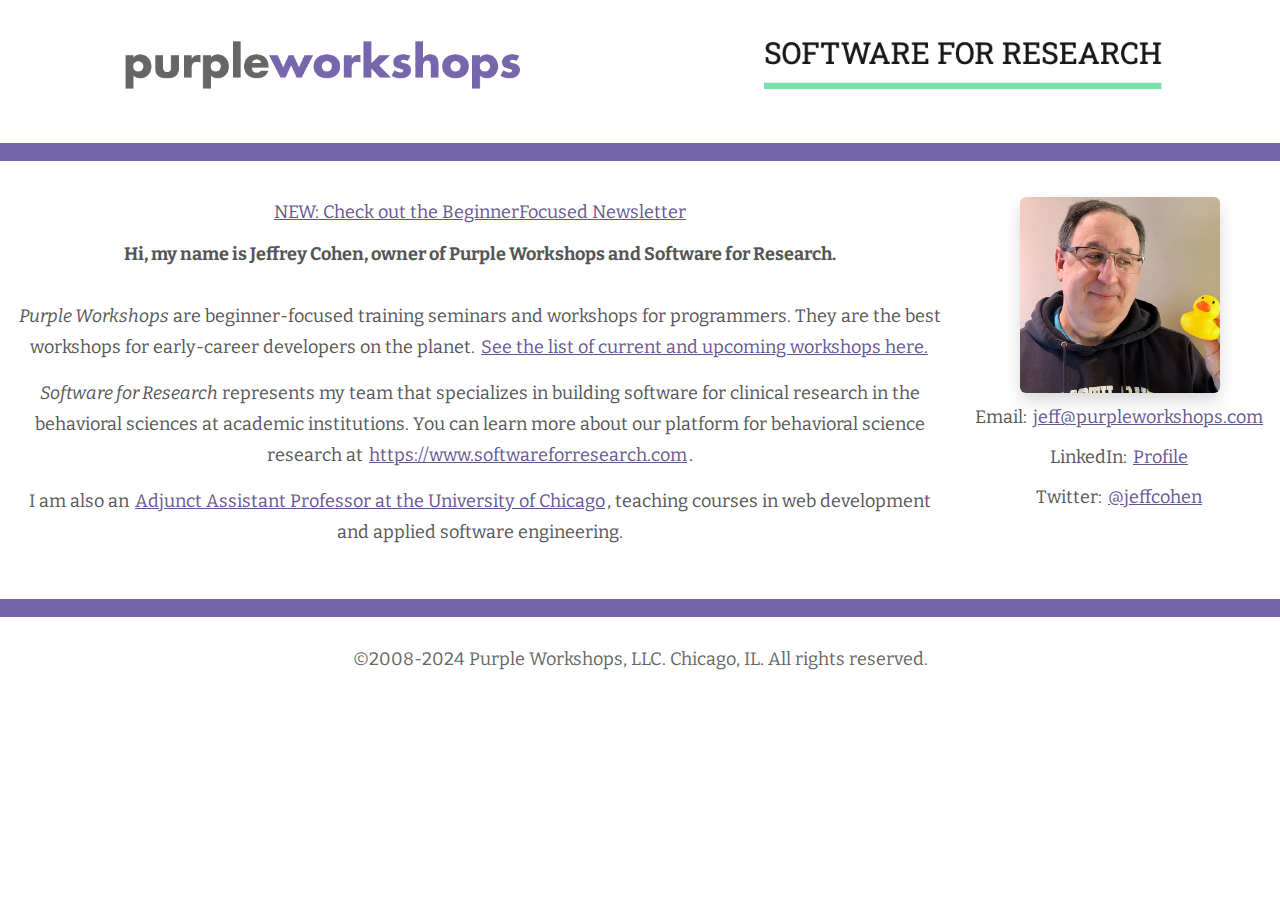
<file: index.html>
<!doctype html>
<html lang="en">

<head>
  <title>Purple Workshops</title>
  <meta charset="utf-8">
  <meta name="viewport" content="width=device-width, initial-scale=1, shrink-to-fit=no">

  <link rel="stylesheet" href="https://cdn.jsdelivr.net/npm/bootstrap@5.2.2/dist/css/bootstrap.min.css">
  <link rel="stylesheet" href="styles.css">
  <script src="https://cdn.usefathom.com/script.js" data-site="HDZTXTNE" defer></script>
</head>

<body>
  <div class="container-fluid">

    <div class="row header justify-content-around align-items-center">
      <div class="col-sm-4">
        <a href="/"><img src="logo_big.png" class="mb-4 img-fluid" alt="Purple Workshops Logo"></a>
      </div>
      <div class="col-sm-4">
        <a href="https://www.softwareforresearch.com"><img src="sfrlogo.png" class="mb-4 img-fluid" alt="Software for Research Logo"></a>
      </div>
    </div>

    <div class="row">
      <div class="col text-center">
        <p><a href="https://www.beginnerfocused.com">NEW: Check out the BeginnerFocused Newsletter</a></p>
        <h1> Hi, my name is Jeffrey Cohen, owner of Purple Workshops and Software for Research.</h1>
        <p>
          <i>Purple Workshops</i> are beginner-focused training seminars and workshops for programmers.
          They are the best workshops for early-career developers on the planet.
          <a href="workshops.html">See the list of current and upcoming workshops here.</a>
        </p>
        <p>
          <i>Software for Research</i> represents my team that specializes in building software for clinical research in the behavioral sciences
          at academic institutions.  You can learn more about our platform for behavioral science research at 
          <a href="https://www.softwareforresearch.com">https://www.softwareforresearch.com</a>.
        </p>
        <p>
          I am also an <a href="https://masters.cs.uchicago.edu/page/jeff-cohen">
          Adjunct Assistant Professor at the University of Chicago</a>, teaching courses in web development and applied
          software engineering.
        </p>
      </div>

      <div class="col-sm-3 text-center">
        <p class="contact"><img class="rounded shadow" alt="Photo of Jeffrey Cohen" src="me.jpg"></p>
        <p class="contact">Email: <a href="mailto:jeff@purpleworkshops.com">jeff@purpleworkshops.com</a></p>
        <p class="contact">LinkedIn: <a href="https://linkedin.com/in/codeteacher">Profile</a> </p>
        <p class="contact">Twitter: <a href="https://twitter.com/jeffcohen">@jeffcohen</a> </p>
      </div>
    </div>

    <div class="row footer">
      <div class="col-sm-12 ml-4">
        <p>&copy;2008-2024 Purple Workshops, LLC.  Chicago, IL.  All rights reserved.</p>
      </div>
    </div>
  </div>

</body>

</html>
</file>
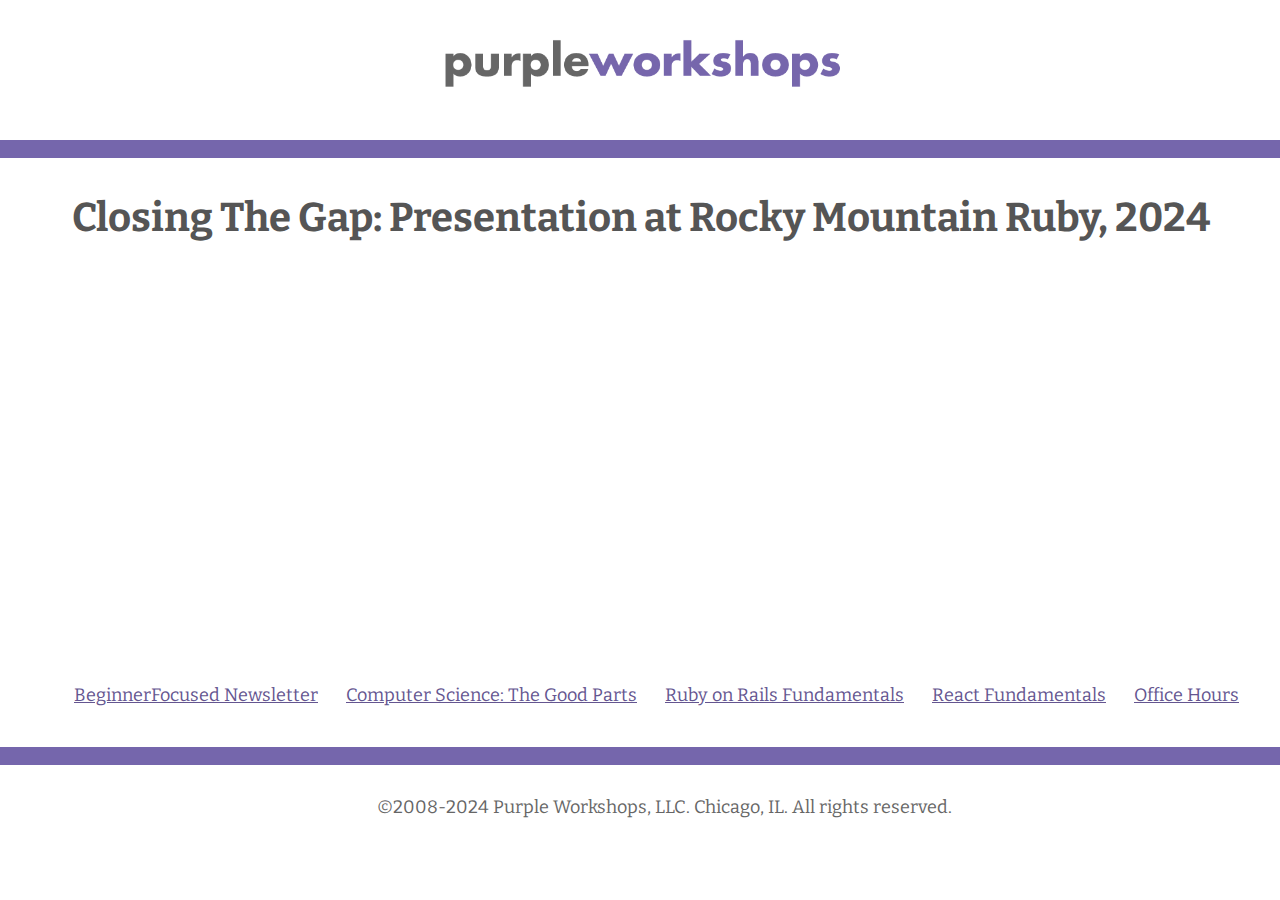
<file: closing-the-gap.html>
<!doctype html>
<html lang="en">

<head>
  <title>Purple Workshops</title>
  <meta charset="utf-8">
  <meta name="viewport" content="width=device-width, initial-scale=1, shrink-to-fit=no">

  <link rel="stylesheet" href="https://cdn.jsdelivr.net/npm/bootstrap@5.2.2/dist/css/bootstrap.min.css">
  <link rel="stylesheet" href="styles.css">
  <script src="https://cdn.usefathom.com/script.js" data-site="HDZTXTNE" defer></script>
</head>

<body>
  <div class="container-fluid">

    <div class="row header justify-content-around align-items-center">
      <div class="col-sm-4">
        <a href="/"><img src="logo_big.png" class="mb-4 img-fluid" alt="Purple Workshops Logo"></a>
      </div>
    </div>

    <div class="row ms-5">
      <div class="col-sm-12">
        <h1 class="fs-1 mb-2">Closing The Gap: Presentation at Rocky Mountain Ruby, 2024</h1>
        <iframe src="https://slides.com/jeffcohen/from-bootcamp-to-job/embed?token=EVhwBNLL&style=light" width="576" height="420" title="From Bootcamp to Job:" scrolling="no" frameborder="0" webkitallowfullscreen mozallowfullscreen allowfullscreen></iframe>
        <div class="d-flex gap-4">
          <a href="https://www.beginnerfocused.com">BeginnerFocused Newsletter</a>
          <a href="/workshops.html#cs">Computer Science: The Good Parts</a>
          <a href="/workshops.html#rails">Ruby on Rails Fundamentals</a> 
          <a href="/workshops.html#react">React Fundamentals</a> 
          <a href="/workshops.html#office">Office Hours</a> 
        </div>
      </div>
    </div>
  
    <div class="row footer">
      <div class="col-sm-12 ms-4">
        <p>&copy;2008-2024 Purple Workshops, LLC.  Chicago, IL.  All rights reserved.</p>
      </div>
    </div>

  </div>

</body>

</html>
</file>
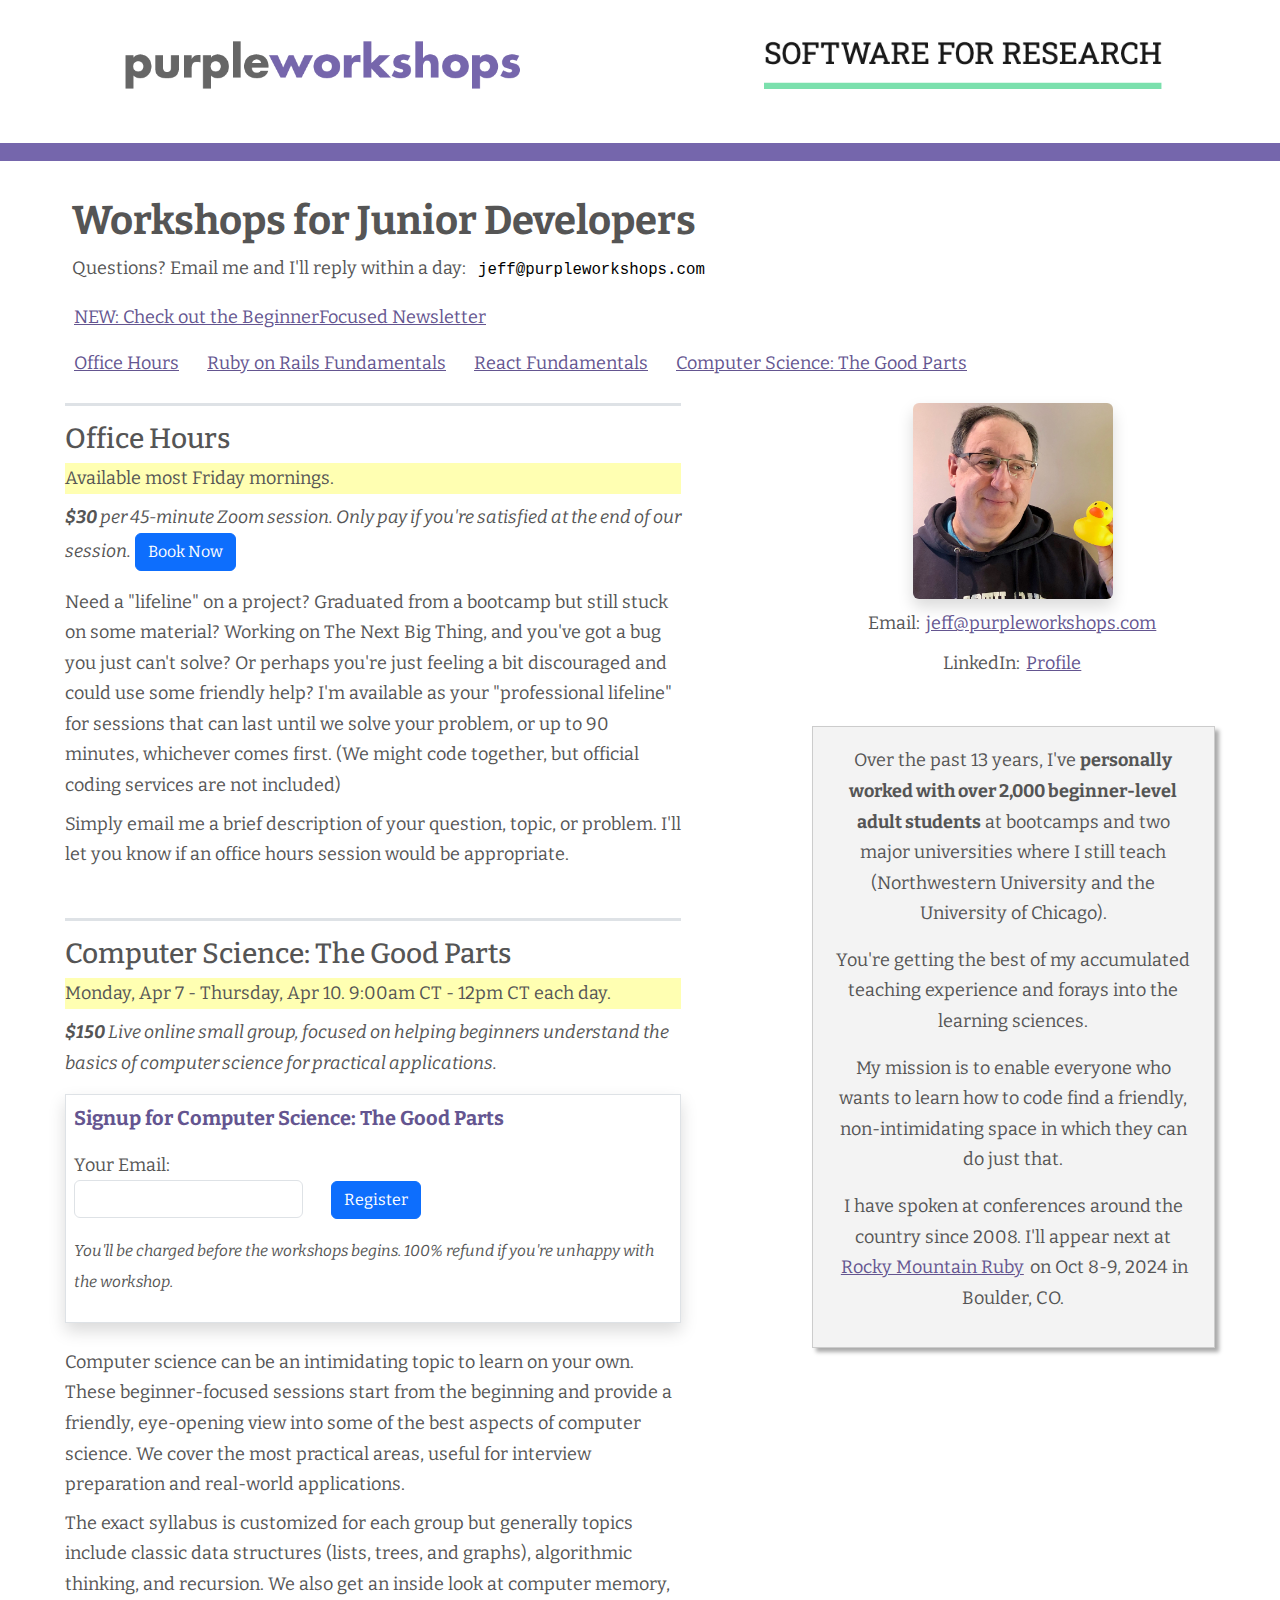
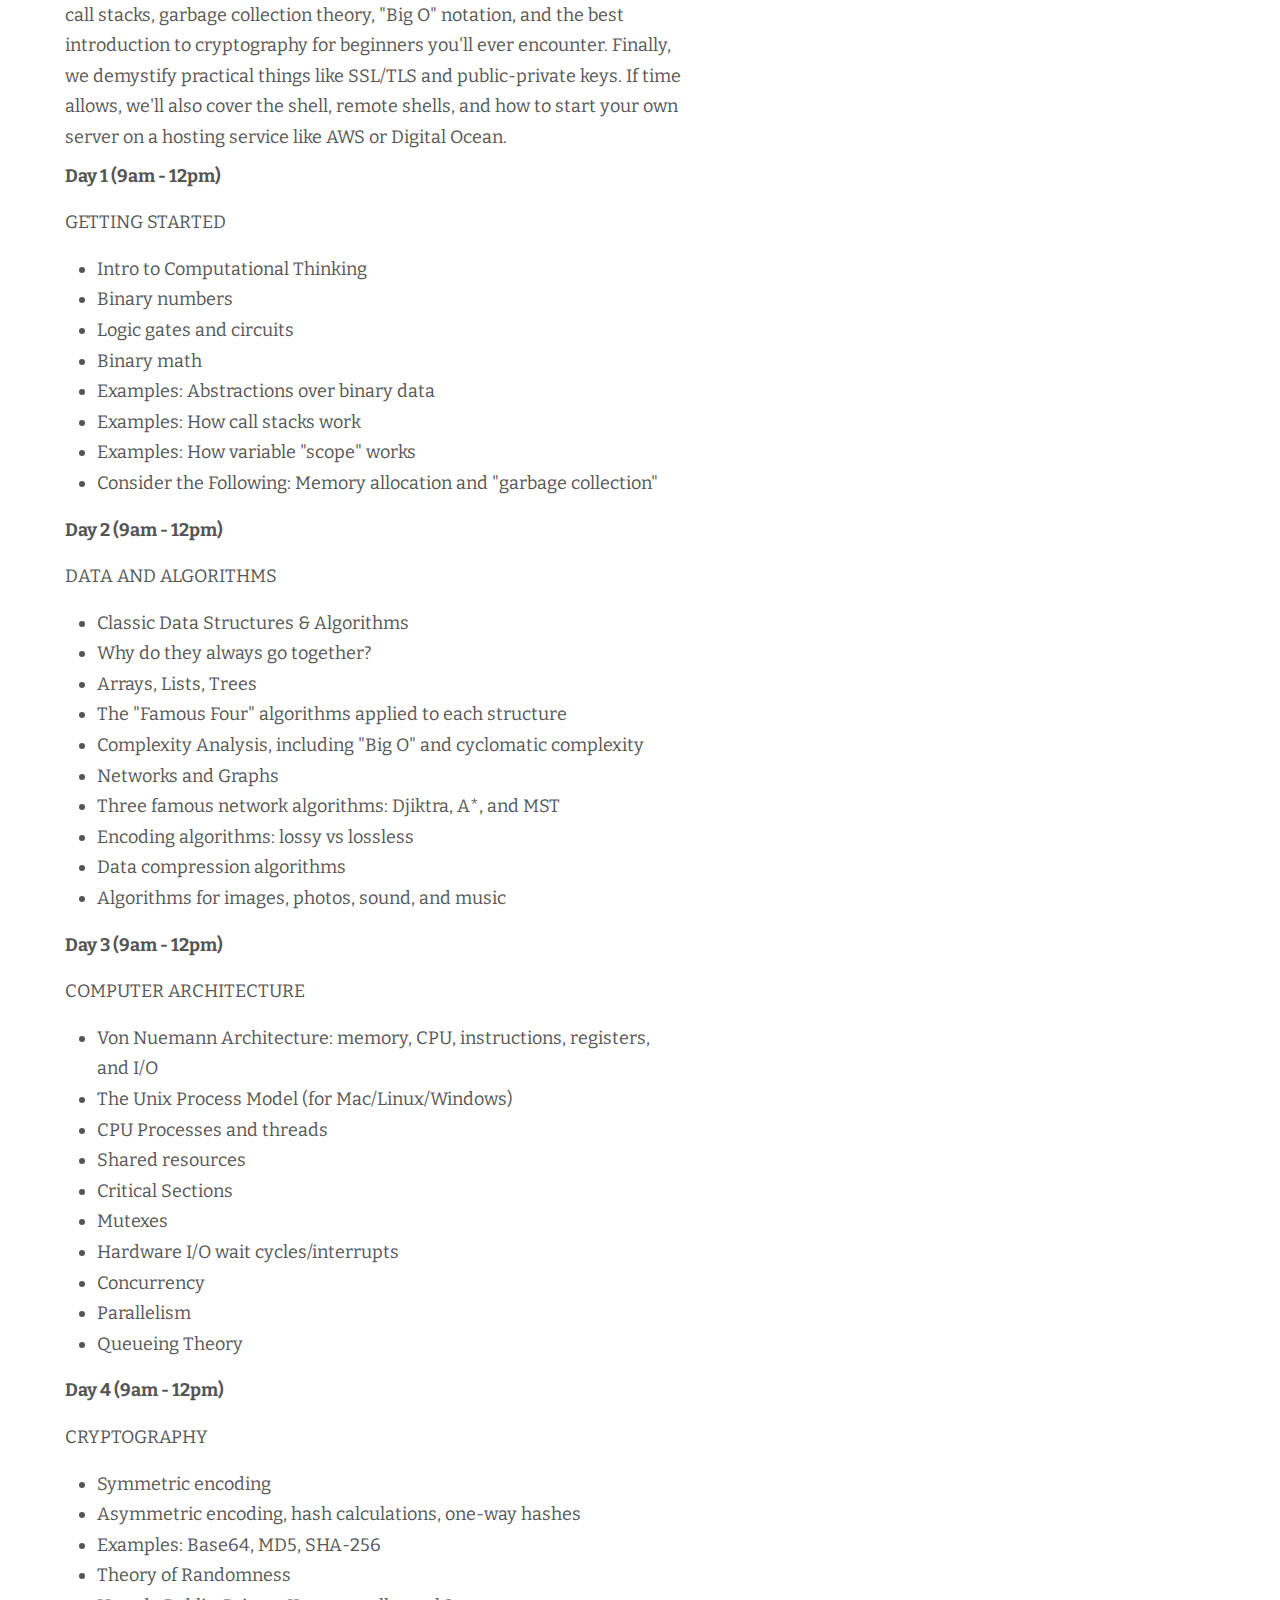
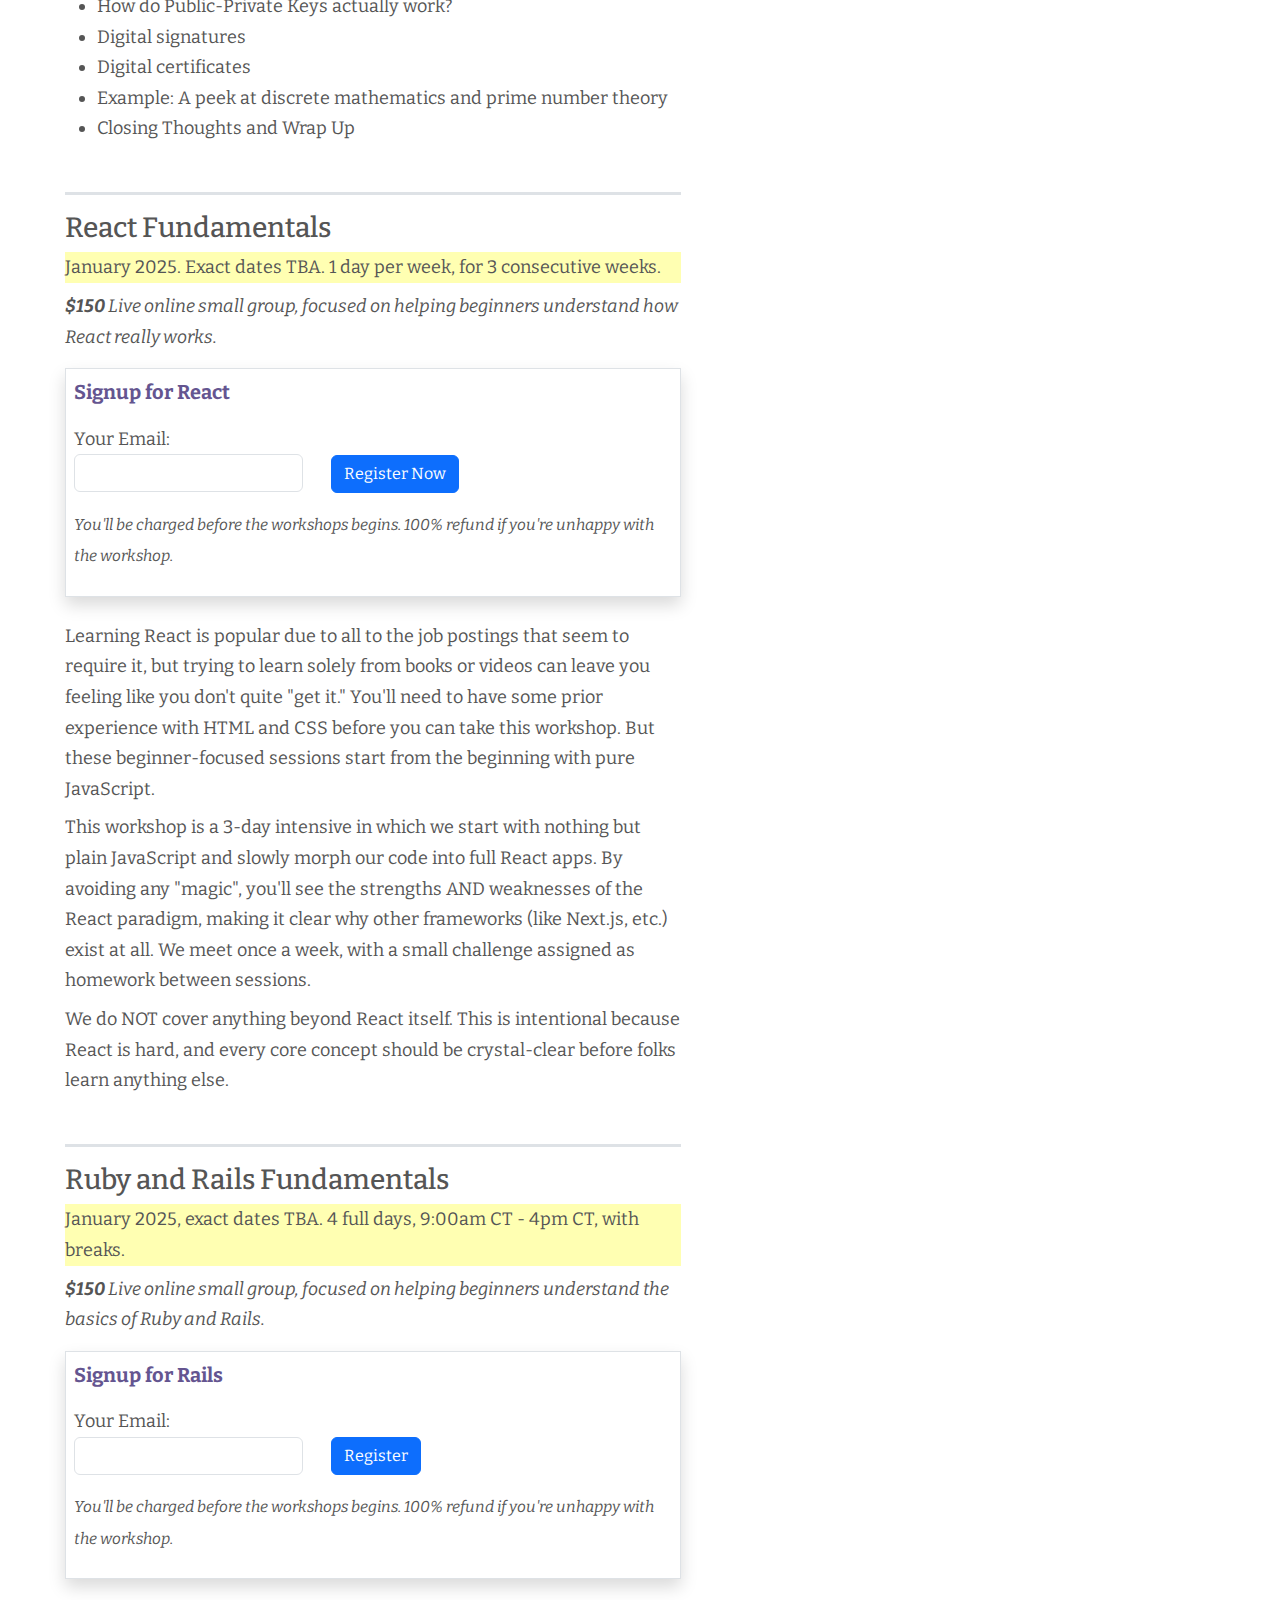
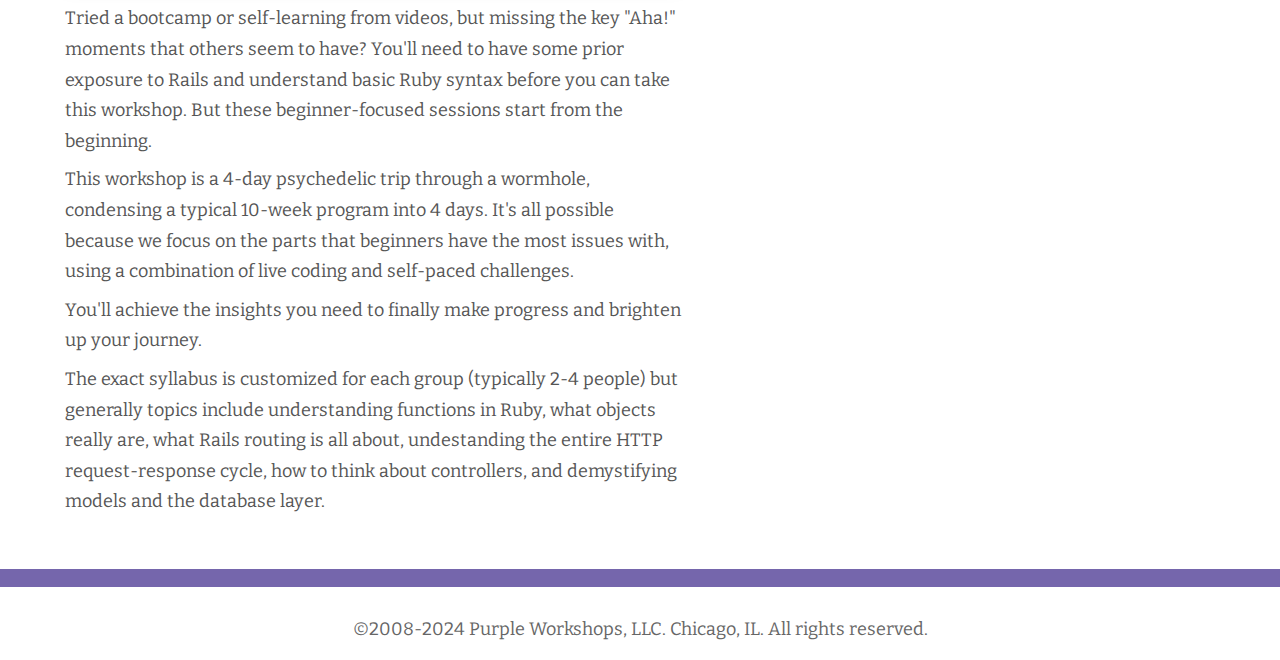
<file: workshops.html>
<!doctype html>
<html lang="en">

<head>
  <title>Purple Workshops</title>
  <meta charset="utf-8">
  <meta name="viewport" content="width=device-width, initial-scale=1, shrink-to-fit=no">

  <link rel="stylesheet" href="https://cdn.jsdelivr.net/npm/bootstrap@5.2.2/dist/css/bootstrap.min.css">
  <link rel="stylesheet" href="styles.css">
  <script src="https://cdn.usefathom.com/script.js" data-site="HDZTXTNE" defer></script>
</head>

<body>
  <div class="container-fluid">

    <div class="row header justify-content-around align-items-center">
      <div class="col-sm-4">
        <a href="/"><img src="logo_big.png" class="mb-4 img-fluid" alt="Purple Workshops Logo"></a>
      </div>
      <div class="col-sm-4">
        <a href="https://www.softwareforresearch.com"><img src="sfrlogo.png" class="mb-4 img-fluid" alt="Software for Research Logo"></a>
      </div>
    </div>

    <div class="row ms-5">
      <div class="col-sm-12">
        <h1 class="fs-1 mb-2">Workshops for Junior Developers</h1>
        <p>Questions?  Email me and I'll reply within a day: <code class="text-black ms-2"> jeff@purpleworkshops.com</code></p>
        <p><a href="https://www.beginnerfocused.com">NEW: Check out the BeginnerFocused Newsletter</a></p>
        <div class="d-flex gap-4">
          <a href="#office">Office Hours</a> 
          <a href="#rails">Ruby on Rails Fundamentals</a> 
          <a href="#react">React Fundamentals</a> 
          <a href="#cs">Computer Science: The Good Parts</a>
        </div>
      </div>
    </div>
    <div class="row justify-content-around mt-4">
      <div class="col-sm-6">
        <div class="border-top border-3 pt-3" id="office">
          <h3>Office Hours</h3>
          <p class="mb-2 highlighter">Available most Friday mornings.</p>
          <p>
            <i><b>$30</b> per 45-minute Zoom session. Only pay if you're satisfied at the end of our session.</i>
          <!-- Calendly link widget begin -->
<link href="https://assets.calendly.com/assets/external/widget.css" rel="stylesheet">
<script src="https://assets.calendly.com/assets/external/widget.js" type="text/javascript" async></script>
<a class="btn btn-primary text-white" href="" onclick="Calendly.initPopupWidget({url: 'https://calendly.com/softwareforresearch/office-hours-for-developers'});return false;">Book Now</a>
<!-- Calendly link widget end -->
          </p>
 

          <p class="mb-2">Need a "lifeline" on a project? Graduated from a bootcamp but still stuck on some material?  
            Working on The Next Big Thing, and you've got a bug you just can't solve?
            Or perhaps you're just feeling a bit discouraged and could use some friendly help?  
            I'm available as your "professional lifeline" for sessions that can last until we solve your problem, or up to 90 minutes,
            whichever comes first. 
            (We might code together, but official coding services are not included)
          </p>
          <p>Simply email me a brief description of your question, topic, or problem. I'll let you know if an office hours session would be appropriate.</p>
        </div>


        <div class="border-top border-3 pt-3 mt-5" id="cs">
          <h3>Computer Science: The Good Parts</h3>
          <p class="mb-2 highlighter">Monday, Apr 7 - Thursday, Apr 10.  9:00am CT - 12pm CT each day.</p>
          <p>
            <i><b>$150</b> Live online small group, focused on helping beginners understand the basics of computer science for practical applications.</i>
          </p>
          <form name="cs" netlify class="shadow p-2 border mb-4 mx-0" netlify-honeypot="rails-bot-field">
            <input name="rails-bot-field" class="d-none">
            <p class="fs-5 fw-normal purple"><b>Signup for Computer Science: The Good Parts</b></p>
            <p>
              <label>Your Email: <input type="email" name="email" class="form-control"/></label>
              <button type="submit" class="ms-4 btn btn-primary">Register</button>
            </p>
            <p><small><i>You'll be charged before the workshops begins.  100% refund if you're unhappy with the workshop.</small></i></p>
          </form>
          <p class="mb-2">Computer science can be an intimidating topic to learn on your own. These beginner-focused sessions 
            start from the beginning and provide a friendly, eye-opening view into some of the best aspects of computer science.
            We cover the most practical areas, useful for interview preparation and real-world applications.
          </p>
          <p class="mb-2">
          The exact syllabus is customized for each group but generally topics include
            classic data structures (lists, trees, and graphs), algorithmic thinking, and recursion.
            We also get an inside look at computer memory, call stacks, garbage collection theory, 
            "Big O" notation, and the best introduction to cryptography for beginners you'll ever encounter.
            Finally, we demystify practical things like SSL/TLS and public-private keys.  If time 
            allows, we'll also cover the shell, remote shells, and how to start your own server on a hosting service
            like AWS or Digital Ocean.
          </p>

          <p><b>Day 1 (9am - 12pm)</b></p>
          <p>GETTING STARTED</p>
          <ul>
            <li>Intro to Computational Thinking</li>
            <li>Binary numbers</li>
            <li>Logic gates and circuits</li>
            <li>Binary math</li>
            <li>Examples: Abstractions over binary data</li>
            <li>Examples: How call stacks work</li>
            <li>Examples: How variable "scope" works</li>
            <li>Consider the Following: Memory allocation and "garbage collection"</li>
          </ul>
          
          <p><b>Day 2 (9am - 12pm)</b></p>
          <p>DATA AND ALGORITHMS</p>
          <ul>
            <li>Classic Data Structures & Algorithms</li>
            <li>Why do they always go together?</li>
            <li>Arrays, Lists, Trees</li>
            <li>The "Famous Four" algorithms applied to each structure</li>
            <li>Complexity Analysis, including "Big O" and cyclomatic complexity</li>
            <li>Networks and Graphs</li>
            <li>Three famous network algorithms: Djiktra, A*, and MST</li>
            <li>Encoding algorithms: lossy vs lossless</li> 
            <li>Data compression algorithms</li>
            <li>Algorithms for images, photos, sound, and music</li>
          </ul>
          
          <p><b>Day 3 (9am - 12pm)</b></p>
          <p>COMPUTER ARCHITECTURE</p>
          <ul>
            <li>Von Nuemann Architecture: memory, CPU, instructions, registers, and I/O</li>
            <li>The Unix Process Model (for Mac/Linux/Windows)</li>
            <li>CPU Processes and threads</li>
            <li>Shared resources</li>
            <li>Critical Sections</li>
            <li>Mutexes</li>
            <li>Hardware I/O wait cycles/interrupts</li>
            <li>Concurrency</li>
            <li>Parallelism</li>
            <li>Queueing Theory</li>
          </ul>


          <p><b>Day 4 (9am - 12pm)</b></p>
          <p>CRYPTOGRAPHY</p>
          <ul>
            <li>Symmetric encoding</li>
            <li>Asymmetric encoding, hash calculations, one-way hashes</li>
            <li>Examples: Base64, MD5, SHA-256</li>
            <li>Theory of Randomness</li>
            <li>How do Public-Private Keys actually work?</li>
            <li>Digital signatures</li>
            <li>Digital certificates</li>
            <li>Example: A peek at discrete mathematics and prime number theory</li>
            <li>Closing Thoughts and Wrap Up</li>
          </ul>



        </div>


        <div class="border-top border-3 pt-3 mt-5" id="react">
          <h3>React Fundamentals</h3>
          <p class="mb-2 highlighter">January 2025.  Exact dates TBA. 1 day per week, for 3 consecutive weeks.</p>
          <p>
            <i><b>$150</b> Live online small group, focused on helping beginners understand how React really works.</i>
          </p>
          <form name="react" netlify class="shadow p-2 border mb-4 mx-0"   netlify-honeypot="react-bot-field">
            <input name="react-bot-field" class="d-none">
            <p class="fs-5 fw-normal purple"><b>Signup for React</b></p>
            <p>
              <label>Your Email: <input type="email" name="email" class="form-control"/></label>
              <button type="submit" class="ms-4 btn btn-primary">Register Now</button>
            </p>
            <p><small><i>You'll be charged before the workshops begins. 100% refund if you're unhappy with the workshop.</small></i></p>
          </form>


          <p class="mb-2">Learning React is popular due to all to the job postings that seem to require it, 
            but trying to learn solely from books or videos can leave you feeling like you don't quite "get it."
              You'll need to have some prior experience with HTML and CSS 
              before you can take this workshop. But these beginner-focused sessions start from the beginning with 
              pure JavaScript. 
          </p>
          <p class="mb-2">This workshop is a 3-day intensive in which we start with nothing but plain JavaScript 
            and slowly morph our code into full React apps.  
            By avoiding any "magic", you'll see the strengths AND weaknesses of the React paradigm,
             making it clear why other frameworks (like Next.js, etc.) exist at all.  We meet once a week, with
             a small challenge assigned as homework between sessions.
          </p>
          <p class="mb-2">We do NOT cover anything beyond React itself.  This is intentional because React is hard,
            and every core concept should be crystal-clear before folks learn anything else.
          </p>
        </div>

        

        <div class="border-top border-3 pt-3 mt-5" id="rails">
          <h3>Ruby and Rails Fundamentals</h3>
          <p class="mb-2 highlighter">January 2025, exact dates TBA. 4 full days, 9:00am CT - 4pm CT, with breaks.</p>
          <p>
            <i><b>$150</b> Live online small group, focused on helping beginners understand the basics of Ruby and Rails.</i>
          </p>
          <form name="rails" netlify class="shadow p-2 border mb-4 mx-0" netlify-honeypot="rails-bot-field">
            <input name="rails-bot-field" class="d-none">
            <p class="fs-5 fw-normal purple"><b>Signup for Rails</b></p>
            <p>
              <label>Your Email: <input type="email" name="email" class="form-control"/></label>
              <button type="submit" class="ms-4 btn btn-primary">Register</button>
            </p>
            <p><small><i>You'll be charged before the workshops begins.  100% refund if you're unhappy with the workshop.</small></i></p>
          </form>
          <p class="mb-2">Tried a bootcamp or self-learning from videos, but missing the key "Aha!" moments that others seem to have?
              You'll need to have some prior exposure to Rails and understand
              basic Ruby syntax before you can take this workshop. But these beginner-focused sessions start from the beginning. 
          </p>
          <p class="mb-2">This workshop is a 4-day psychedelic trip through a wormhole, condensing a typical 10-week program into 4 days.
              It's all possible because we focus on the parts that beginners have the most issues with,
            using a combination of live coding and self-paced challenges. 
          </p>
          <p class="mb-2">You'll achieve the insights you need to finally make progress and brighten up your journey.</p>
          <p>The exact syllabus is customized for each group (typically 2-4 people) but generally topics include
            understanding functions in Ruby, what objects really are, what Rails routing is all about, 
            undestanding the entire HTTP request-response cycle,
            how to think about controllers, and demystifying models and the database layer.
          </p>
        </div>

        
      </div>
      
      <div class="col-sm-4 text-center">
        <p class="contact"><img class="rounded shadow" alt="Photo of Jeffrey Cohen" src="me.jpg"></p>
        <p class="contact">Email: <a href="mailto:jeff@purpleworkshops.com">jeff@purpleworkshops.com</a></p>
        <p class="contact">LinkedIn: <a href="https://linkedin.com/in/codeteacher">Profile</a> </p>
        <div class="mt-5 sidebar">
          <p>Over the past 13 years, I've <span class="fw-bolder">personally worked with over 2,000 beginner-level adult students</span>
            at bootcamps and two major universities where I still teach (Northwestern University and the University of Chicago).
            </p>
            
          <p>
            You're getting the best of my accumulated teaching experience and forays into the learning sciences.
          </p>
          <p>
            My mission is to enable everyone who wants to learn how to code find a friendly, non-intimidating
            space in which they can do just that.
          </p>
          <p>I have spoken at conferences around the country since 2008. I'll appear next at 
            <a href="https://rockymtnruby.dev">Rocky Mountain Ruby</a> on Oct 8-9, 2024 in Boulder, CO.
          </p>
        </div>
      </div>
    </div>

    <div class="row footer">
      <div class="col-sm-12 ml-4">
        <p>&copy;2008-2024 Purple Workshops, LLC.  Chicago, IL.  All rights reserved.</p>
      </div>
    </div>
  </div>

</body>

</html>
</file>
<file: styles.css>
@import url('https://fonts.googleapis.com/css2?family=Open+Sans:ital,wght@0,300;0,400;0,700;1,300;1,400&display=swap');
@import url('https://fonts.googleapis.com/css2?family=Bitter:ital,wght@0,400;0,700;1,400&display=swap');

:root {
  --purple-color: #7566ac;
  --purple-text-color: #645590;
  --muted-color: #666;
  --font-color: #555;
}

.highlighter {
  background-color: rgba(255, 255, 0, 0.3)
}

.sidebar {
  background-color: #F3F3F3;
  padding: 18px;
  box-shadow: 4px 4px 4px #AAA;
  border: solid 1px #CCC;
}
body {
  font-family: Bitter, system-ui, sans-serif;
  margin-top: 2em;
  font-size: 18px;
  line-height: 1.7em;
  color: var(--font-color);
}

h1 { font-size: 18px; font-weight: bold; margin-bottom: 2em;}

a, a:visited, a:active {
  color: var(--purple-text-color);
  padding: 0px 2px;
}

a:hover {
  color: white;
  background-color: var(--purple-color);
}

a:hover img {
  background-color: white;
}

.purple {
  color: var(--purple-text-color)
}

.header {
  border-bottom: solid 1em var(--purple-color) ;
  margin-bottom: 2em;
  padding-bottom: 1.5em;
}

.header p {
  font-size: 1.2em;
  color: var(--muted-color);
}

.main p {
  margin-bottom: 2em;
}

.portfolio img {
  margin-bottom: 2em;
  width: 150px;
}
.footer {
  margin-top: 2em;
  padding-top: 1.5em;
  color: var(--muted-color);
  border-top: solid 1em var(--purple-color);
  text-align: center;
}

p.contact {
  margin-bottom: 0.5em;
}
p.contact img {
  width: 200px;
}
</file>
